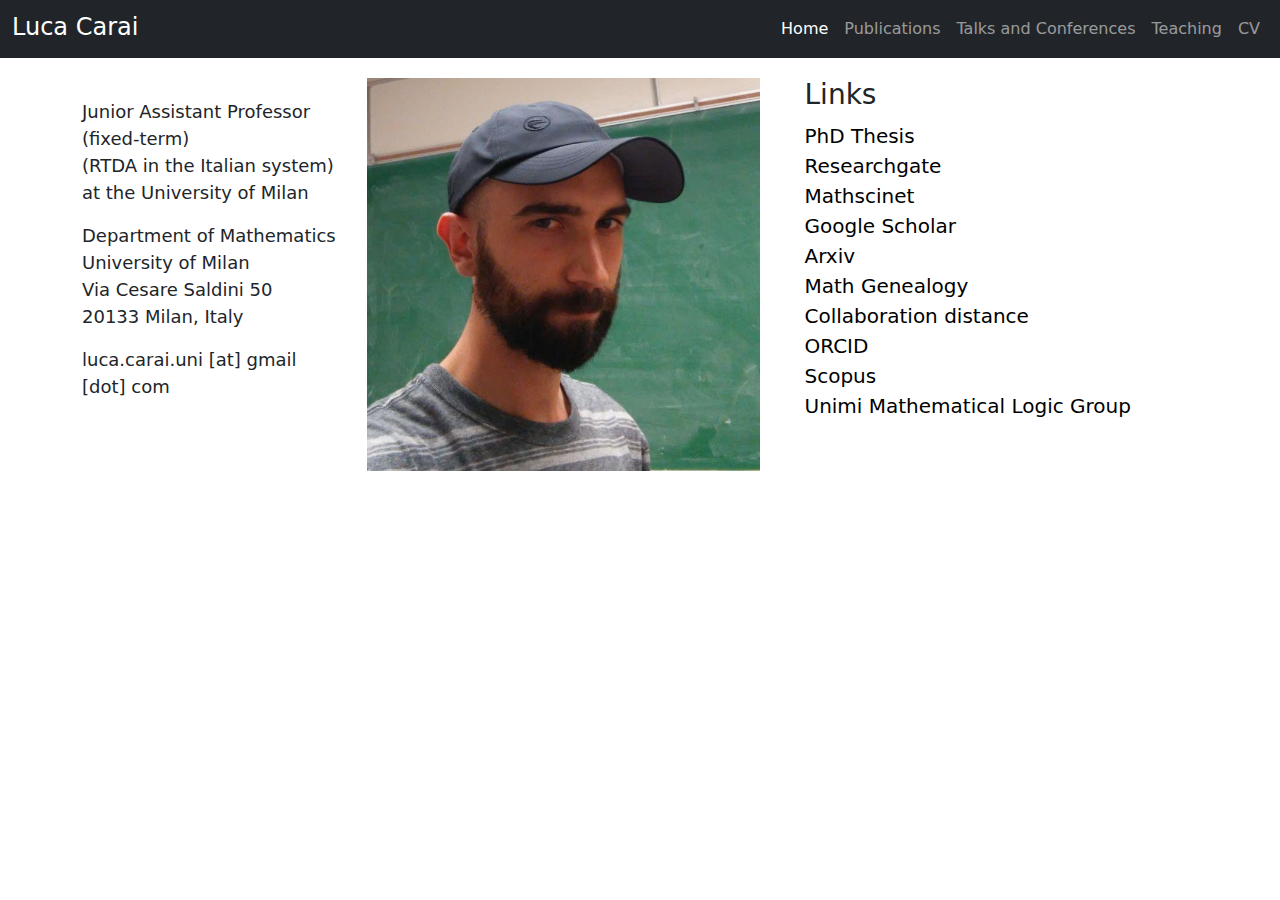
<file: index.html>
<!DOCTYPE html>
<html lang="en">
<head>
  <title>Luca Carai</title>
  <meta charset="utf-8">
  <meta name="viewport" content="width=device-width, initial-scale=1">
  <link rel="icon" href="images/favicon.ico">
  <link rel="apple-touch-icon" sizes="180x180" href="images/apple-touch-icon.png">
  <link rel="icon" type="image/png" sizes="32x32" href="images/favicon-32x32.png">
  <link rel="icon" type="image/png" sizes="16x16" href="images/favicon-16x16.png">
  <link rel="manifest" href="images/site.webmanifest">
  <link href="https://cdn.jsdelivr.net/npm/bootstrap@5.1.2/dist/css/bootstrap.min.css" rel="stylesheet">
  <script src="https://cdn.jsdelivr.net/npm/bootstrap@5.1.2/dist/js/bootstrap.bundle.min.js"></script>
  <link rel="stylesheet" href="assets/css/main.css" />
</head>
<body>



  <!-- Navbar -->
  <nav class="navbar navbar-expand-sm bg-dark navbar-dark">
    <div class="container-fluid">
      <span class="navbar-brand" style="padding: 5px 0px 0px;">
        <h4>Luca Carai</h4>
      </span>
      <button type="button" data-bs-toggle="collapse" data-bs-target="#navbarNav" class="navbar-toggler" aria-controls="navbarNav" aria-expanded="false" aria-label="Toggle navigation">
        <span class="navbar-toggler-icon"></span>
      </button>
      <div class="collapse navbar-collapse" id="navbarNav">
        <ul class="navbar-nav ms-auto">
          <li class="nav-item">
            <a class="nav-link active" href="index.html">Home</a>
          </li>
          <li class="nav-item">
            <a class="nav-link" href="publications.html">Publications</a>
          </li>
          <li class="nav-item">
            <a class="nav-link" href="talksconferences.html">Talks and Conferences</a>
          </li>
          <li class="nav-item">
            <a class="nav-link" href="teaching.html">Teaching</a>
          </li>
          <li class="nav-item">
            <a class="nav-link" href="cv.html">CV</a>
          </li>
        </ul>
      </div>
    </div>
  </nav>


<div class="container" style="margin-top: 20px;">

    <div class="row">
      <div class="col-lg-3">
        <!-- <h2>Luca Carai</h2> -->
        <p class="employment">Junior Assistant Professor (fixed-term)<br> (RTDA in the Italian system) <br> at the University of Milan</p>
        <p class="address">Department of Mathematics <br> University of Milan <br> Via Cesare Saldini 50 <br> 20133 Milan, Italy

 </p>
        <p class="ea">luca.ca<span style="display: none;">+sp</span>rai.uni [a<span style="display: none;">+sp</span>t] gm<span style="display: none;">+sp</span>ail [do<span style="display: none;">+sp</span>t] com</p>



      </div>
      <div class="col-lg" style="margin-right: 20px;">  <img class="img-fluid" src="images/photo.jpg" >
      </div>

      <div class="col-lg">
        <h3 style="margin-bottom: 10px;">Links</h3>
        <div class="link-list">
          <a href="thesis/Luca Carai-PhD thesis-New directions in duality theory for modal logic.pdf">PhD Thesis</a><br/>
          <a href="https://www.researchgate.net/profile/Luca-Carai">Researchgate</a><br/>
          <a href="https://mathscinet.ams.org/mathscinet/MRAuthorID/1343866">Mathscinet</a><br/>
          <a href="https://scholar.google.com/citations?user=IHY6mlQAAAAJ">Google Scholar</a><br/>
          <a href="https://arxiv.org/search/math?searchtype=author&query=Carai%2C+L">Arxiv</a><br/>
          <a href="https://www.mathgenealogy.org/id.php?id=275728">Math Genealogy</a><br/>
          <!-- <a href="https://mathscinet.ams.org/mathscinet/freeTools.html?AuthorSourceName=luca%20carai">Collaboration distance</a><br/> -->
          <!-- <a href="https://mathscinet.ams.org/mathscinet/collaborationDistance.html?group_source=1343866">Collaboration distance</a><br/> -->
          <a href="https://mathscinet.ams.org/mathscinet/freetools/collab-dist?source=1343866">Collaboration distance</a><br/>
          <a href="https://orcid.org/0000-0001-9545-2365">ORCID</a><br/>
          <a href="https://www.scopus.com/authid/detail.uri?authorId=57211331482">Scopus</a><br/>
          <!-- <a href="https://barcinologic.github.io/web/">Barcino Group</a><br/> -->
          <a href="https://matematica.unimi.it/it/ricerca/attivita-e-risultati-di-ricerca/aree-e-linee-di-ricerca/logica-matematica">Unimi Mathematical Logic Group</a><br/>



</div>

      </div>
        </div>

</div>


  </body>
  </html>
</file>
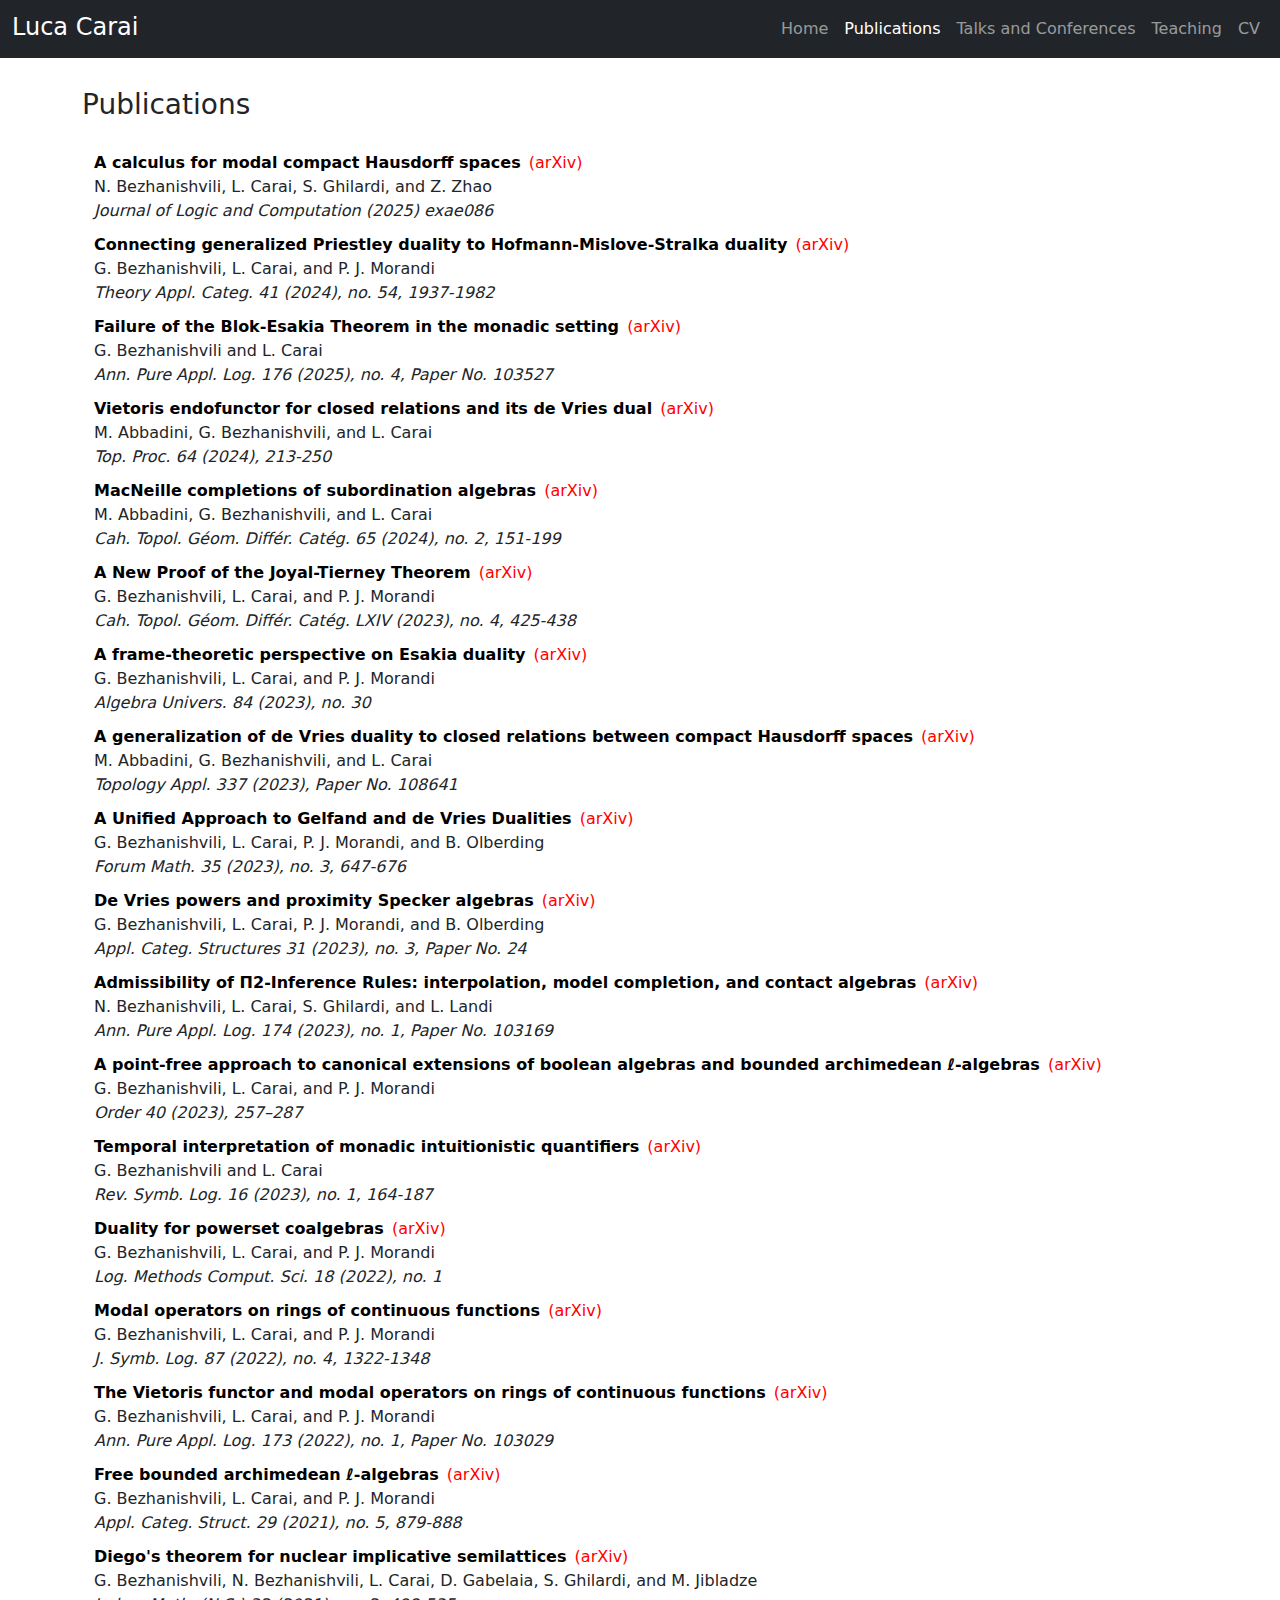
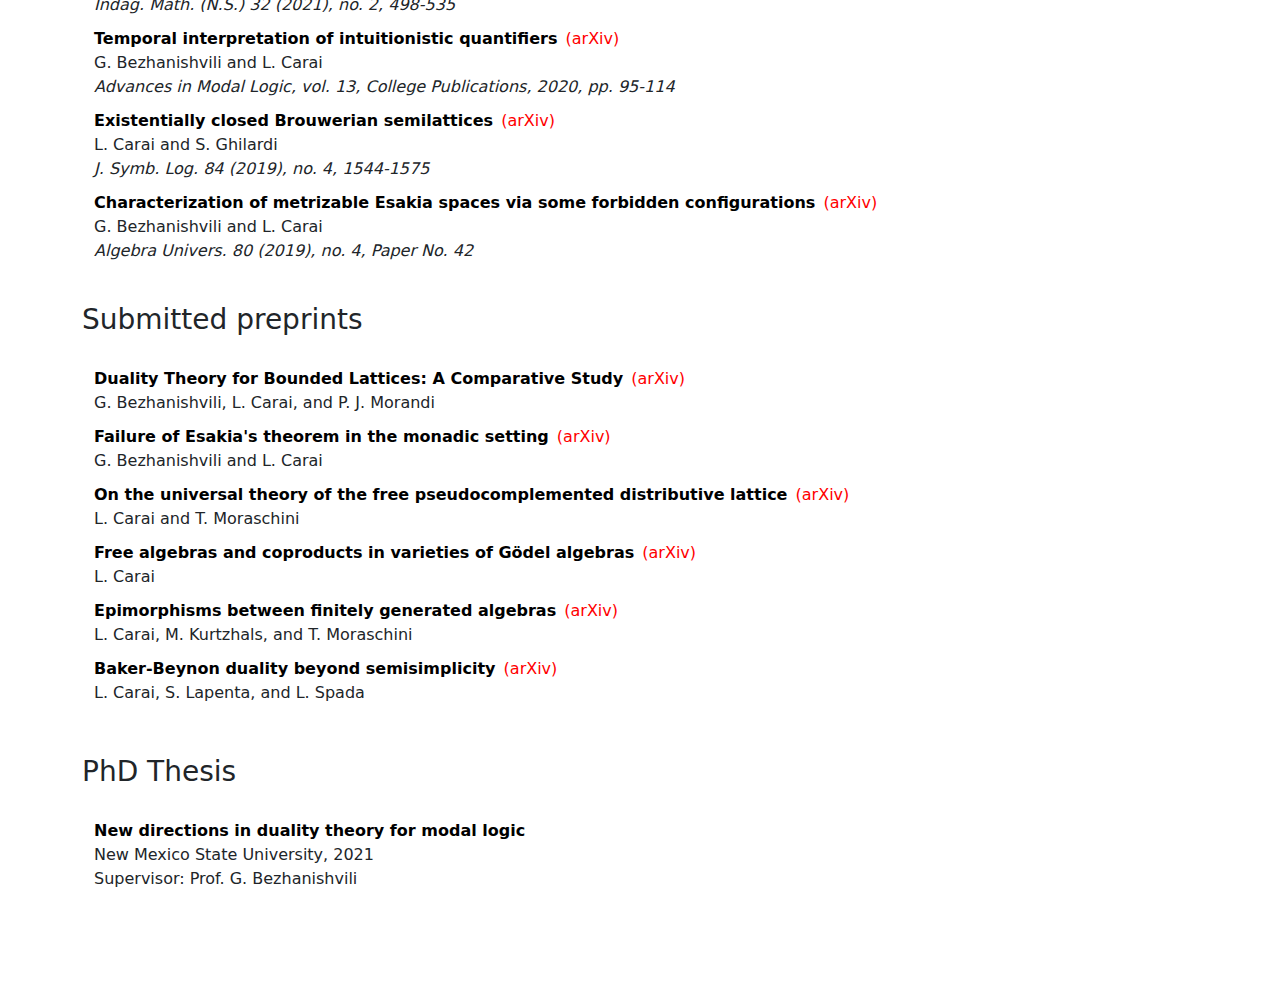
<file: publications.html>
<!DOCTYPE html>
<html lang="en">

<head>
  <title>Luca Carai - Publications</title>
  <meta charset="utf-8">
  <meta name="viewport" content="width=device-width, initial-scale=1">
  <link rel="icon" href="images/favicon.ico">
  <link rel="apple-touch-icon" sizes="180x180" href="images/apple-touch-icon.png">
  <link rel="icon" type="image/png" sizes="32x32" href="images/favicon-32x32.png">
  <link rel="icon" type="image/png" sizes="16x16" href="images/favicon-16x16.png">
  <link rel="manifest" href="images/site.webmanifest">
  <link href="https://cdn.jsdelivr.net/npm/bootstrap@5.1.2/dist/css/bootstrap.min.css" rel="stylesheet">
  <script src="https://cdn.jsdelivr.net/npm/bootstrap@5.1.2/dist/js/bootstrap.bundle.min.js"></script>
  <link rel="stylesheet" href="assets/css/main.css" />
</head>

<body>



  <!-- Navbar -->
  <nav class="navbar navbar-expand-sm bg-dark navbar-dark">
    <div class="container-fluid">
      <span class="navbar-brand" style="padding: 5px 0px 0px;">
        <h4>Luca Carai</h4>
      </span>
      <button type="button" data-bs-toggle="collapse" data-bs-target="#navbarNav" class="navbar-toggler" aria-controls="navbarNav" aria-expanded="false" aria-label="Toggle navigation">
        <span class="navbar-toggler-icon"></span>
      </button>
      <div class="collapse navbar-collapse" id="navbarNav">
        <ul class="navbar-nav ms-auto">
          <li class="nav-item">
            <a class="nav-link" href="index.html">Home</a>
          </li>
          <li class="nav-item">
            <a class="nav-link active" href="publications.html">Publications</a>
          </li>
          <li class="nav-item">
            <a class="nav-link" href="talksconferences.html">Talks and Conferences</a>
          </li>
          <li class="nav-item">
            <a class="nav-link" href="teaching.html">Teaching</a>
          </li>
          <li class="nav-item">
            <a class="nav-link" href="cv.html">CV</a>
          </li>
        </ul>
      </div>
    </div>
  </nav>




  <div class="container" style="margin-top: 20px; margin-bottom: 30px;">

    <h3 class="major" style="margin-top: 30px; margin-bottom: 30px;">Publications</h3>
    <div class="container">
      <!-- A calculus for modal compact Hausdorff spaces -->
      <div class="paper">
        <span class="titleandarXiv">
          <a href="https://doi.org/10.1093/logcom/exae086" class="title">A calculus for modal compact Hausdorff spaces</a>
          <a href="https://arxiv.org/abs/2402.00528" class="arXivlink"></a>
        </span>
        <div class="authors">N. Bezhanishvili, L. Carai, S. Ghilardi, and Z. Zhao</div>
        <div class="journal">Journal of Logic and Computation (2025) exae086</div>
      </div>
      <!-- Connecting generalized Priestley duality to Hofmann-Mislove-Stralka duality -->
      <div class="paper">
        <span class="titleandarXiv">
          <a href="http://tac.mta.ca/tac/volumes/41/54/41-54abs.html" class="title">Connecting generalized Priestley duality to Hofmann-Mislove-Stralka duality</a>
          <a href="https://arxiv.org/abs/2207.13938" class="arXivlink"></a>
        </span>
        <div class="authors">G. Bezhanishvili, L. Carai, and P. J. Morandi</div>
        <div class="journal">Theory Appl. Categ. 41 (2024), no. 54, 1937-1982</div>
      </div>
      <!-- Failure of the Blok-Esakia Theorem in the monadic setting -->
      <div class="paper">
        <span class="titleandarXiv">
          <a href="https://doi.org/10.1016/j.apal.2024.103527" class="title">Failure of the Blok-Esakia Theorem in the monadic setting</a>
          <a href="https://arxiv.org/abs/2405.09401" class="arXivlink"></a>
        </span>
        <div class="authors">G. Bezhanishvili and L. Carai</div>
        <div class="journal">Ann. Pure Appl. Log. 176 (2025), no. 4, Paper No. 103527</div>
      </div>
      <!-- Vietoris endofunctor for closed relations and its de Vries dual -->
      <div class="paper">
        <span class="titleandarXiv">
          <a href="https://topology.nipissingu.ca/tp/reprints/v64/" class="title">Vietoris endofunctor for closed relations and its de Vries dual</a>
          <a href="https://arxiv.org/abs/2308.16823" class="arXivlink"></a>
        </span>
        <div class="authors">M. Abbadini, G. Bezhanishvili, and L. Carai</div>
        <div class="journal">Top. Proc. 64 (2024), 213-250</div>
      </div>
      <!-- Ideal and MacNeille completions of subordination algebras -->
      <div class="paper">
        <span class="titleandarXiv">
          <a href="https://cahierstgdc.com/wp-content/uploads/2024/04/ABBADINI-Al-LXV-2.pdf" class="title">MacNeille completions of subordination algebras</a>
          <a href="https://arxiv.org/abs/2211.02974" class="arXivlink"></a>
        </span>
        <div class="authors">M. Abbadini, G. Bezhanishvili, and L. Carai</div>
        <div class="journal">Cah. Topol. Géom. Différ. Catég. 65 (2024), no. 2, 151-199</div>
      </div>
      <!-- A New Proof of the Joyal-Tierney Theorem -->
      <div class="paper">
        <span class="titleandarXiv">
          <a href="http://cahierstgdc.com/wp-content/uploads/2023/10/BEZHANISHVILI-CARAI-MORANDI-LXIV-4-1.pdf" class="title">A New Proof of the Joyal-Tierney Theorem</a>
          <a href="https://arxiv.org/abs/2304.12651" class="arXivlink"></a>
        </span>
        <div class="authors">G. Bezhanishvili, L. Carai, and P. J. Morandi</div>
        <div class="journal">Cah. Topol. Géom. Différ. Catég. LXIV (2023), no. 4, 425-438</div>
      </div>
      <!-- A frame-theoretic perspective on Esakia duality -->
      <div class="paper">
        <span class="titleandarXiv">
          <a href="https://doi.org/10.1007/s00012-023-00827-3" class="title">A frame-theoretic perspective on Esakia duality</a>
          <a href="https://arxiv.org/abs/2302.07913" class="arXivlink"></a>
        </span>
        <div class="authors">G. Bezhanishvili, L. Carai, and P. J. Morandi</div>
        <div class="journal">Algebra Univers. 84 (2023), no. 30</div>
      </div>
      <!-- A generalization of de Vries duality to closed relations between compact Hausdorff spaces -->
      <div class="paper">
        <span class="titleandarXiv">
          <a href="https://doi.org/10.1016/j.topol.2023.108641" class="title">A generalization of de Vries duality to closed relations between compact Hausdorff spaces</a>
          <a href="https://arxiv.org/abs/2206.05711" class="arXivlink"></a>
        </span>
        <div class="authors">M. Abbadini, G. Bezhanishvili, and L. Carai</div>
        <div class="journal">Topology Appl. 337 (2023), Paper No. 108641</div>
      </div>
      <!-- A Unified Approach to Gelfand and de Vries Dualities -->
      <div class="paper">
        <span class="titleandarXiv">
          <a href="https://doi.org/10.1515/forum-2022-0096" class="title">A Unified Approach to Gelfand and de Vries Dualities</a>
          <a href="https://arxiv.org/abs/2203.13795" class="arXivlink"></a>
        </span>
        <div class="authors">G. Bezhanishvili, L. Carai, P. J. Morandi, and B. Olberding</div>
        <div class="journal">Forum Math. 35 (2023), no. 3, 647-676</div>
      </div>
      <!-- De Vries powers and proximity Specker algebras -->
      <div class="paper">
        <span class="titleandarXiv">
          <a href="https://doi.org/10.1007/s10485-023-09714-3" class="title">De Vries powers and proximity Specker algebras</a>
          <a href="https://arxiv.org/abs/2201.04423" class="arXivlink"></a>
        </span>
        <div class="authors">G. Bezhanishvili, L. Carai, P. J. Morandi, and B. Olberding</div>
        <div class="journal">Appl. Categ. Structures 31 (2023), no. 3, Paper No. 24</div>
      </div>
      <!-- Admissibility of Π2-Inference Rules: interpolation, model completion, and contact algebras -->
      <div class="paper">
        <span class="titleandarXiv">
          <a href="https://doi.org/10.1016/j.apal.2022.103169" class="title">Admissibility of Π2-Inference Rules: interpolation, model completion, and contact algebras</a>
          <a href="https://arxiv.org/abs/2201.06076" class="arXivlink"></a>
        </span>
        <div class="authors">N. Bezhanishvili, L. Carai, S. Ghilardi, and L. Landi</div>
        <div class="journal">Ann. Pure Appl. Log. 174 (2023), no. 1, Paper No. 103169</div>
      </div>
      <!-- A point-free approach to canonical extensions of boolean algebras and bounded archimedean ℓ-algebras -->
      <div class="paper">
        <span class="titleandarXiv">
          <a href="https://doi.org/10.1007/s11083-022-09609-3" class="title">A point-free approach to canonical extensions of boolean algebras and bounded archimedean ℓ-algebras</a>
          <a href="https://arxiv.org/abs/2105.08815" class="arXivlink"></a>
        </span>
        <div class="authors">G. Bezhanishvili, L. Carai, and P. J. Morandi</div>
        <div class="journal">Order 40 (2023), 257–287 </div>
      </div>
      <!-- Temporal interpretation of monadic intuitionistic quantifiers -->
      <div class="paper">
        <span class="titleandarXiv">
          <a href="https://doi.org/10.1017/S1755020321000496" class="title">Temporal interpretation of monadic intuitionistic quantifiers</a>
          <a href="https://arxiv.org/abs/2009.00218" class="arXivlink"></a>
        </span>
        <div class="authors">G. Bezhanishvili and L. Carai</div>
        <div class="journal">Rev. Symb. Log. 16 (2023), no. 1, 164-187</div>
      </div>
      <!-- Duality for powerset coalgebras -->
      <div class="paper">
        <span class="titleandarXiv">
          <a href="https://doi.org/10.46298/lmcs-18(1:27)2022" class="title">Duality for powerset coalgebras</a>
          <a href="https://arxiv.org/abs/2008.01849" class="arXivlink"></a>
        </span>
        <div class="authors">G. Bezhanishvili, L. Carai, and P. J. Morandi</div>
        <div class="journal">Log. Methods Comput. Sci. 18 (2022), no. 1</div>
      </div>
      <!-- Modal operators on rings of continuous functions -->
      <div class="paper">
        <span class="titleandarXiv">
          <a href="https://doi.org/10.1017/jsl.2021.83" class="title">Modal operators on rings of continuous functions</a>
          <a href="https://arxiv.org/abs/1909.06912" class="arXivlink"></a>
        </span>
        <div class="authors">G. Bezhanishvili, L. Carai, and P. J. Morandi</div>
        <div class="journal">J. Symb. Log. 87 (2022), no. 4, 1322-1348</div>
      </div>
      <!-- The Vietoris functor and modal operators on rings of continuous functions -->
      <div class="paper">
        <span class="titleandarXiv">
          <a href="https://doi.org/10.1016/j.apal.2021.103029" class="title">The Vietoris functor and modal operators on rings of continuous functions</a>
          <a href="https://arxiv.org/abs/2010.16352" class="arXivlink"></a>
        </span>
        <div class="authors">G. Bezhanishvili, L. Carai, and P. J. Morandi</div>
        <div class="journal">Ann. Pure Appl. Log. 173 (2022), no. 1, Paper No. 103029</div>
      </div>
      <!-- Free bounded archimedean ℓ-algebras -->
      <div class="paper">
        <span class="titleandarXiv">
          <a href="https://doi.org/10.1007/s10485-021-09637-x" class="title">Free bounded archimedean ℓ-algebras</a>
          <a href="https://arxiv.org/abs/2008.01847" class="arXivlink"></a>
        </span>
        <div class="authors">G. Bezhanishvili, L. Carai, and P. J. Morandi</div>
        <div class="journal">Appl. Categ. Struct. 29 (2021), no. 5, 879-888</div>
      </div>
      <!-- Diego's theorem for nuclear implicative semilattices -->
      <div class="paper">
        <span class="titleandarXiv">
          <a href="https://doi.org/10.1016/j.indag.2020.12.005" class="title">Diego's theorem for nuclear implicative semilattices</a>
          <a href="https://arxiv.org/abs/2001.11060" class="arXivlink"></a>
        </span>
        <div class="authors">G. Bezhanishvili, N. Bezhanishvili, L. Carai, D. Gabelaia, S. Ghilardi, and M. Jibladze</div>
        <div class="journal">Indag. Math. (N.S.) 32 (2021), no. 2, 498-535</div>
      </div>
      <!-- Temporal interpretation of intuitionistic quantiers -->
      <div class="paper">
        <span class="titleandarXiv">
          <a href="http://www.aiml.net/volumes/volume13/Bezhanishvili-Carai.pdf" class="title">Temporal interpretation of intuitionistic quantifiers</a>
          <a href="https://arxiv.org/abs/2009.00176" class="arXivlink"></a>
        </span>
        <div class="authors">G. Bezhanishvili and L. Carai</div>
        <div class="journal">Advances in Modal Logic, vol. 13, College Publications, 2020, pp. 95-114</div>
      </div>
      <!-- Existentially closed Brouwerian semilattices -->
      <div class="paper">
        <span class="titleandarXiv">
          <a href="https://doi.org/10.1017/jsl.2019.71" class="title">Existentially closed Brouwerian semilattices</a>
          <a href="https://arxiv.org/abs/1702.08352" class="arXivlink"></a>
        </span>
        <div class="authors">L. Carai and S. Ghilardi</div>
        <div class="journal">J. Symb. Log. 84 (2019), no. 4, 1544-1575</div>
      </div>
      <!-- Characterization of metrizable Esakia spaces via some forbidden configurations -->
      <div class="paper">
        <span class="titleandarXiv">
          <a href="https://doi.org/10.1007/s00012-019-0616-2" class="title">Characterization of metrizable Esakia spaces via some forbidden configurations</a>
          <a href="https://arxiv.org/abs/2009.00168" class="arXivlink"></a>
        </span>
        <div class="authors">G. Bezhanishvili and L. Carai</div>
        <div class="journal">Algebra Univers. 80 (2019), no. 4, Paper No. 42</div>
      </div>
    </div>


    <!-- <h3 class="major" style="margin-top: 40px; margin-bottom: 30px;">Preprints</h3> -->
    <h3 class="major" style="margin-top: 40px; margin-bottom: 30px;">Submitted preprints</h3>
    <div class="container">
      <!-- Duality Theory for Bounded Lattices: A Comparative Study  -->
      <div class="paper">
        <span class="titleandarXiv">
          <span class="title">Duality Theory for Bounded Lattices: A Comparative Study</span>
          <a href="https://arxiv.org/abs/2502.21307" class="arXivlink"></a>
        </span>
        <div class="authors">G. Bezhanishvili, L. Carai, and P. J. Morandi</div>
      </div>
      <!-- Failure of Esakia's theorem in the monadic setting  -->
      <div class="paper">
        <span class="titleandarXiv">
          <span class="title">Failure of Esakia's theorem in the monadic setting</span>
          <a href="https://arxiv.org/abs/2409.05607" class="arXivlink"></a>
        </span>
        <div class="authors">G. Bezhanishvili and L. Carai</div>
      </div>
      <!-- On the universal theory of the free pseudocomplemented distributive lattice  -->
      <div class="paper">
        <span class="titleandarXiv">
          <span class="title">On the universal theory of the free pseudocomplemented distributive lattice</span>
          <a href="https://arxiv.org/abs/2409.03640" class="arXivlink"></a>
        </span>
        <div class="authors">L. Carai and T. Moraschini</div>
      </div>
      <!-- Free algebras and coproducts in varieties of Gödel algebras -->
      <div class="paper">
        <span class="titleandarXiv">
          <span class="title">Free algebras and coproducts in varieties of Gödel algebras</span>
          <a href="https://arxiv.org/abs/2406.05480" class="arXivlink"></a>
        </span>
        <div class="authors">L. Carai</div>
      </div>
      <!-- Epimorphisms between finitely generated algebras -->
      <div class="paper">
        <span class="titleandarXiv">
          <span class="title">Epimorphisms between finitely generated algebras</span>
          <a href="https://arxiv.org/abs/2402.14745" class="arXivlink"></a>
        </span>
        <div class="authors">L. Carai, M. Kurtzhals, and T. Moraschini</div>
      </div>
      <!-- Baker-Beynon duality beyond semisimplicity -->
      <div class="paper">
        <span class="titleandarXiv">
          <span class="title">Baker-Beynon duality beyond semisimplicity</span>
          <a href="https://arxiv.org/abs/2310.13427" class="arXivlink"></a>
        </span>
        <div class="authors">L. Carai, S. Lapenta, and L. Spada</div>
      </div>
    </div>

      <h3 class="major" style="margin-top: 50px; margin-bottom: 30px;">PhD Thesis</h3>
      <div class="container" style="margin-bottom: 100px;">
        <div class="paper">
        <span class="titleandarXiv">
        <a href="thesis/Luca Carai-PhD thesis-New directions in duality theory for modal logic.pdf" class="title">New directions in duality theory for modal logic</a>
  </span>
  <div class="authors">New Mexico State University, 2021</div>
  <div class="authors">Supervisor: Prof. G. Bezhanishvili</div>
  </div>
  </div>





</body>

</html>
</file>
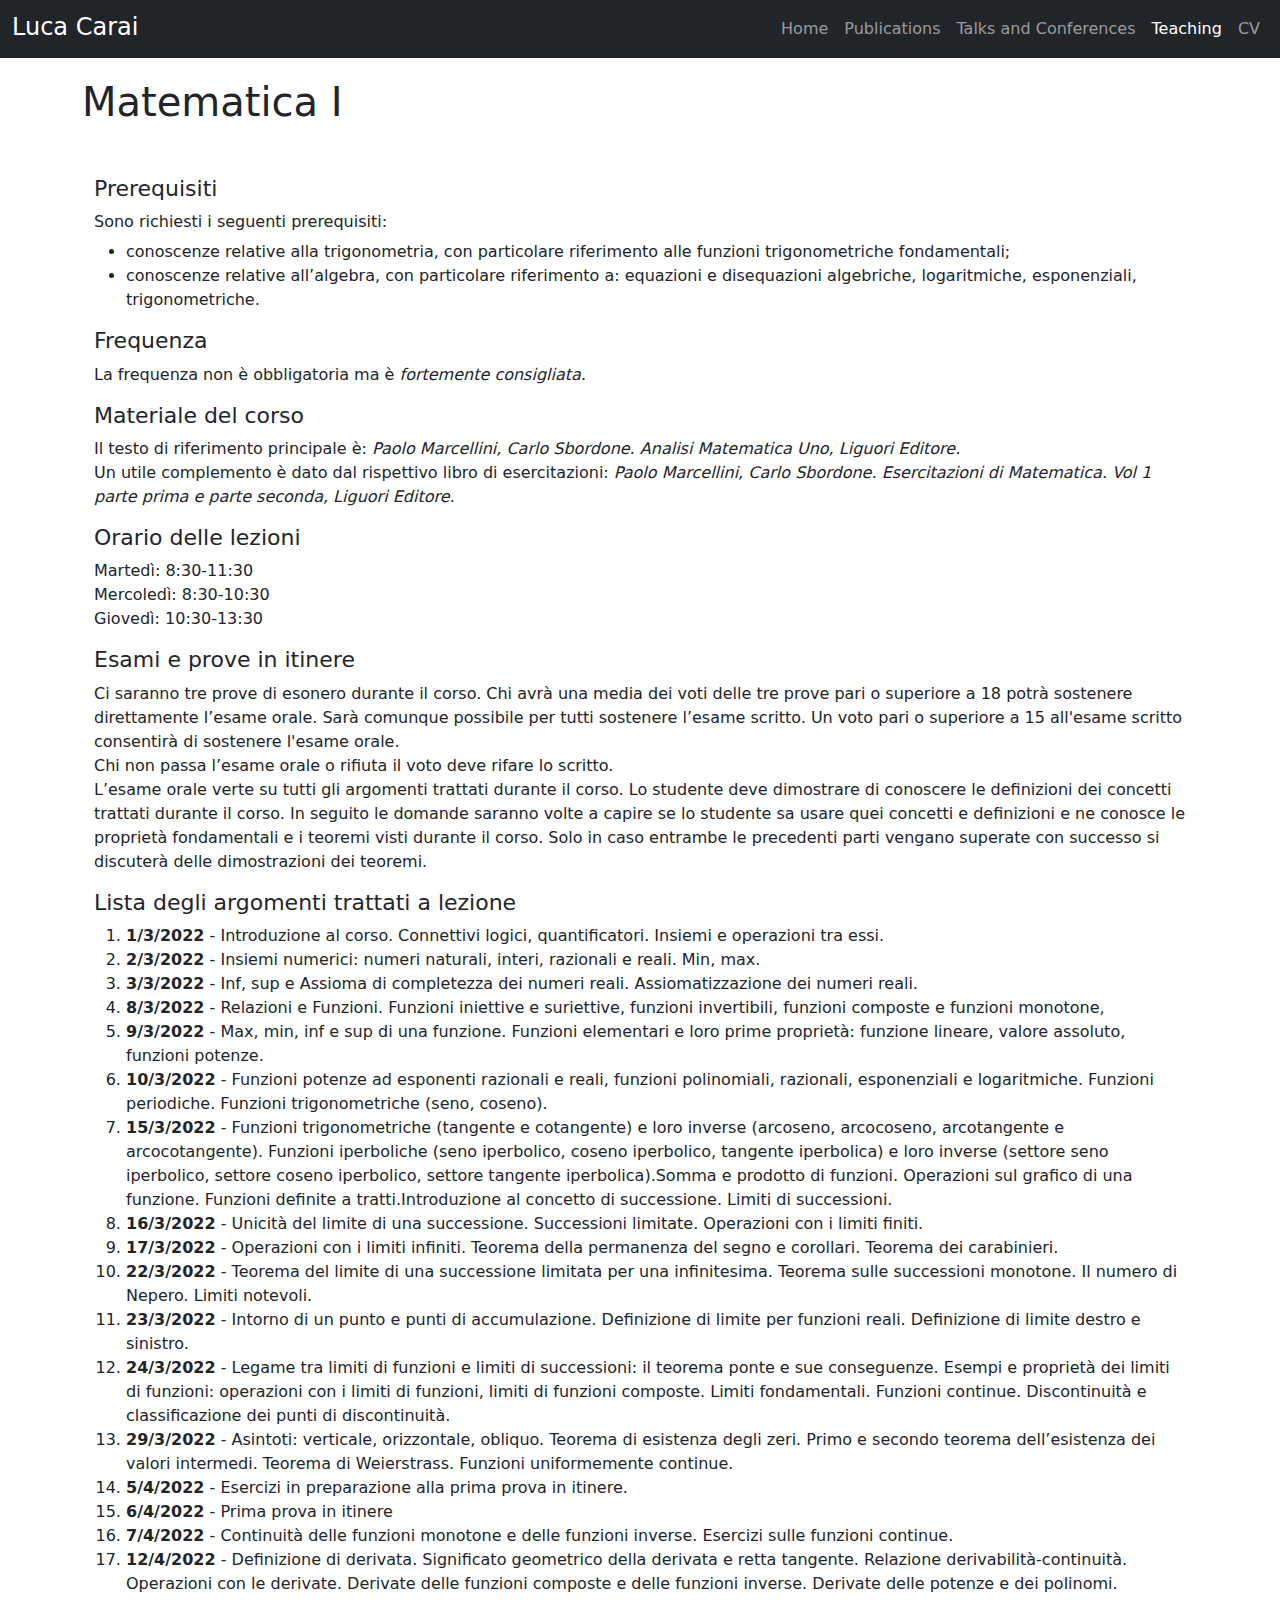
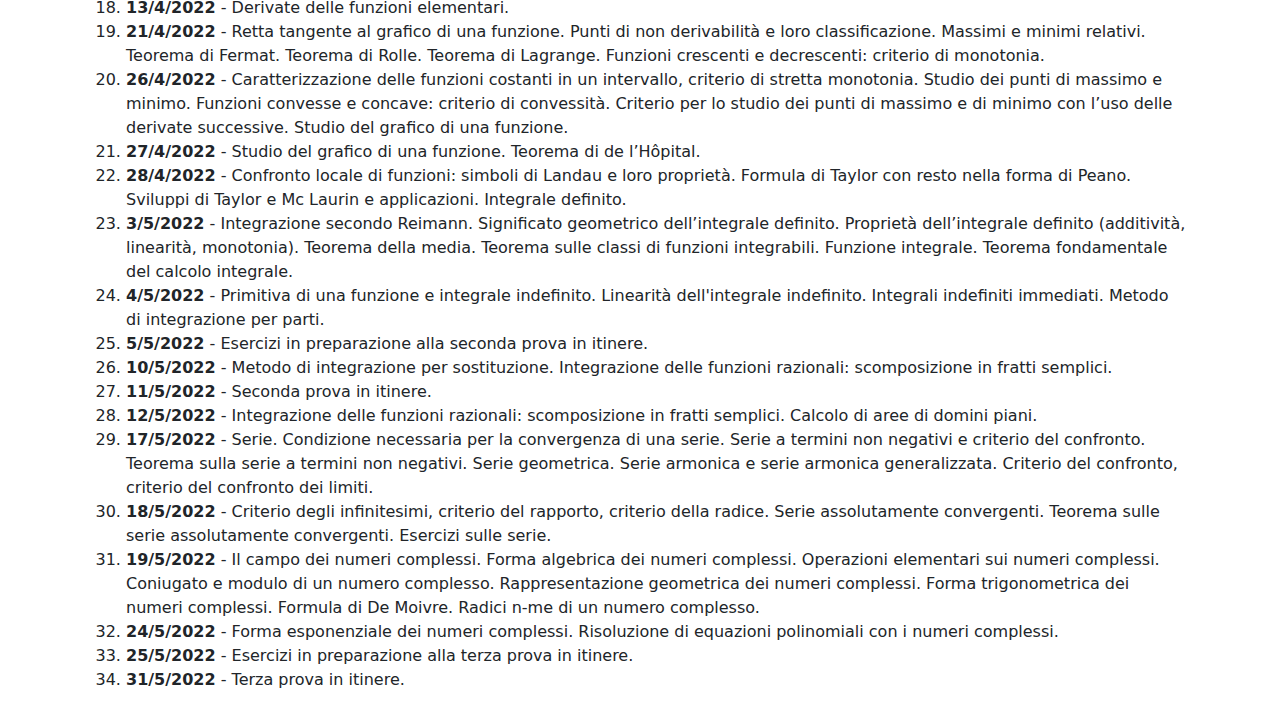
<file: teaching/MatematicaI2022.html>
<!DOCTYPE html>
<html lang="en">

<head>
  <title>Luca Carai - Matematica I</title>
  <meta charset="utf-8">
  <meta name="viewport" content="width=device-width, initial-scale=1">
  <link rel="icon" href="../images/favicon.ico">
  <link rel="apple-touch-icon" sizes="180x180" href="../images/apple-touch-icon.png">
  <link rel="icon" type="image/png" sizes="32x32" href="../images/favicon-32x32.png">
  <link rel="icon" type="image/png" sizes="16x16" href="../images/favicon-16x16.png">
  <link rel="manifest" href="../images/site.webmanifest">
  <link href="https://cdn.jsdelivr.net/npm/bootstrap@5.1.2/dist/css/bootstrap.min.css" rel="stylesheet">
  <script src="https://cdn.jsdelivr.net/npm/bootstrap@5.1.2/dist/js/bootstrap.bundle.min.js"></script>
  <link rel="stylesheet" href="../assets/css/main.css" />
</head>

<body>



  <!-- Navbar -->
  <nav class="navbar navbar-expand-sm bg-dark navbar-dark">
    <div class="container-fluid">
      <span class="navbar-brand" style="padding: 5px 0px 0px;">
        <h4>Luca Carai</h4>
      </span>
      <button type="button" data-bs-toggle="collapse" data-bs-target="#navbarNav" class="navbar-toggler" aria-controls="navbarNav" aria-expanded="false" aria-label="Toggle navigation">
        <span class="navbar-toggler-icon"></span>
      </button>
      <div class="collapse navbar-collapse" id="navbarNav">
        <ul class="navbar-nav ms-auto">
          <li class="nav-item">
            <a class="nav-link" href="..\index.html">Home</a>
          </li>
          <li class="nav-item">
            <a class="nav-link" href="..\publications.html">Publications</a>
          </li>
          <li class="nav-item">
            <a class="nav-link" href="..\talksconferences.html">Talks and Conferences</a>
          </li>
          <li class="nav-item">
            <a class="nav-link active" href="..\teaching.html">Teaching</a>
          </li>
          <li class="nav-item">
            <a class="nav-link" href="..\cv.html">CV</a>
          </li>
        </ul>
      </div>
    </div>
  </nav>


  <div class="container" style="margin-top: 20px;">

    <h1 class="major">Matematica I</h1>

    <div class="container">

      <div class="subsection">
        <h1>Prerequisiti</h1>
        <p>
          Sono richiesti i seguenti prerequisiti:
        <ul style="margin-top: -10px;">
          <li>conoscenze relative alla trigonometria, con particolare riferimento alle funzioni
            trigonometriche fondamentali;</li>
          <li>conoscenze relative all’algebra, con particolare riferimento a: equazioni e disequazioni
            algebriche, logaritmiche, esponenziali, trigonometriche.</li>
        </ul>
        </p>
      </div>

      <div class="subsection">
        <h1>Frequenza</h1>
        <p>La frequenza non è obbligatoria ma è <em>fortemente consigliata.</em></p>
      </div>

      <div class="subsection">
        <h1>Materiale del corso</h1>
        <p>
          Il testo di riferimento principale è: <em>Paolo Marcellini, Carlo Sbordone. Analisi Matematica Uno, Liguori Editore.</em> <br>
          Un utile complemento è dato dal rispettivo libro di esercitazioni: <em>Paolo Marcellini, Carlo Sbordone. Esercitazioni di Matematica. Vol 1 parte prima e parte seconda, Liguori Editore.</em>
        </p>
      </div>

      <div class="subsection">
        <h1>Orario delle lezioni</h1>
        <p>
          Martedì: 8:30-11:30 <br>
          Mercoledì: 8:30-10:30 <br>
          Giovedì: 10:30-13:30 <br>
        </p>
      </div>

      <div class="subsection">
        <h1>Esami e prove in itinere</h1>
        <p>
          Ci saranno tre prove di esonero durante il corso. Chi avrà una media dei voti delle tre prove pari o superiore a 18 potrà sostenere direttamente l’esame orale. Sarà comunque possibile per tutti sostenere l’esame scritto. Un voto pari o
          superiore a 15 all'esame scritto consentirà di sostenere l'esame orale. <br>
          Chi non passa l’esame orale o rifiuta il voto deve rifare lo scritto. <br>
          L’esame orale verte su tutti gli argomenti trattati durante il corso. Lo studente deve dimostrare di conoscere le definizioni dei concetti trattati durante il corso. In seguito le domande saranno volte a capire se lo studente sa usare quei
          concetti e definizioni e ne conosce le proprietà fondamentali e i teoremi visti durante il corso. Solo in caso entrambe le precedenti parti vengano superate con successo si discuterà delle dimostrazioni dei teoremi.
        </p>
      </div>

      <div class="subsection">
        <h1>Lista degli argomenti trattati a lezione</h1>
        <ol>
          <li> <b>1/3/2022</b> - Introduzione al corso. Connettivi logici, quantificatori. Insiemi e operazioni tra essi. </li>
          <li> <b>2/3/2022</b> - Insiemi numerici: numeri naturali, interi, razionali e reali. Min, max. </li>
          <li> <b>3/3/2022</b> - Inf, sup e Assioma di completezza dei numeri reali. Assiomatizzazione dei numeri reali.</li>
          <li> <b>8/3/2022</b> - Relazioni e Funzioni. Funzioni iniettive e suriettive, funzioni invertibili, funzioni composte e funzioni monotone, </li>
          <li> <b>9/3/2022</b> - Max, min, inf e sup di una funzione. Funzioni elementari e loro prime proprietà: funzione lineare, valore assoluto, funzioni potenze.</li>
          <li> <b>10/3/2022</b> - Funzioni potenze ad esponenti razionali e reali, funzioni polinomiali, razionali, esponenziali e logaritmiche. Funzioni periodiche. Funzioni trigonometriche (seno, coseno).</li>
          <li> <b>15/3/2022</b> - Funzioni trigonometriche (tangente e cotangente) e loro inverse (arcoseno, arcocoseno, arcotangente e arcocotangente). Funzioni iperboliche (seno iperbolico, coseno iperbolico, tangente iperbolica) e loro inverse
            (settore seno iperbolico, settore coseno iperbolico, settore tangente iperbolica).Somma e prodotto di funzioni. Operazioni sul grafico di una funzione. Funzioni definite a tratti.Introduzione al concetto di successione. Limiti di
            successioni.</li>
          <li> <b>16/3/2022</b> - Unicità del limite di una successione. Successioni limitate. Operazioni con i limiti finiti.</li>
          <li> <b>17/3/2022</b> - Operazioni con i limiti infiniti. Teorema della permanenza del segno e corollari. Teorema dei carabinieri. </li>
          <li> <b>22/3/2022</b> - Teorema del limite di una successione limitata per una infinitesima. Teorema sulle successioni monotone. Il numero di Nepero. Limiti notevoli.</li>
          <li> <b>23/3/2022</b> - Intorno di un punto e punti di accumulazione. Definizione di limite per funzioni reali. Definizione di limite destro e sinistro. </li>
          <li> <b>24/3/2022</b> - Legame tra limiti di funzioni e limiti di successioni: il teorema ponte e sue conseguenze. Esempi e proprietà dei limiti di funzioni: operazioni con i limiti di funzioni, limiti di funzioni composte. Limiti
            fondamentali. Funzioni continue. Discontinuità e classificazione dei punti di discontinuità. </li>
          <li> <b>29/3/2022</b> - Asintoti: verticale, orizzontale, obliquo. Teorema di esistenza degli zeri. Primo e secondo teorema dell’esistenza dei valori intermedi. Teorema di Weierstrass. Funzioni uniformemente continue. </li>
          <li> <b>5/4/2022</b> - Esercizi in preparazione alla prima prova in itinere. </li>
          <li> <b>6/4/2022</b> - Prima prova in itinere </li>
          <li> <b>7/4/2022</b> - Continuità delle funzioni monotone e delle funzioni inverse. Esercizi sulle funzioni continue.</li>
          <li> <b>12/4/2022</b> - Definizione di derivata. Significato geometrico della derivata e retta tangente. Relazione derivabilità-continuità. Operazioni con le derivate. Derivate delle funzioni composte e delle funzioni inverse. Derivate delle potenze e dei polinomi.</li>
          <li> <b>13/4/2022</b> - Derivate delle funzioni elementari.</li>
          <li> <b>21/4/2022</b> - Retta tangente al grafico di una funzione. Punti di non derivabilità e loro classificazione. Massimi e minimi relativi. Teorema di Fermat. Teorema di Rolle. Teorema di Lagrange. Funzioni crescenti e decrescenti: criterio di monotonia.</li>
          <li> <b>26/4/2022</b> - Caratterizzazione delle funzioni costanti in un intervallo, criterio di stretta monotonia. Studio dei punti di massimo e minimo. Funzioni convesse e concave: criterio di convessità. Criterio per lo studio dei punti di massimo e di minimo con l’uso delle derivate successive. Studio del grafico di una funzione.</li>
          <li> <b>27/4/2022</b> - Studio del grafico di una funzione. Teorema di de l’Hôpital.</li>
            <li> <b>28/4/2022</b> - Confronto locale di funzioni: simboli di Landau e loro proprietà. Formula di Taylor con resto nella forma di Peano.  Sviluppi di Taylor e Mc Laurin e applicazioni. Integrale definito.</li>
              <li> <b>3/5/2022</b> - Integrazione secondo Reimann. Significato geometrico dell’integrale definito. Proprietà dell’integrale definito (additività, linearità, monotonia). Teorema della media. Teorema sulle classi di funzioni integrabili. Funzione integrale. Teorema fondamentale del calcolo integrale.</li>
<li> <b>4/5/2022</b> - Primitiva di una funzione e integrale indefinito. Linearità dell'integrale indefinito. Integrali indefiniti immediati. Metodo di integrazione per parti.
<li> <b>5/5/2022</b> - Esercizi in preparazione alla seconda prova in itinere. </li>
<li> <b>10/5/2022</b> - Metodo di integrazione per sostituzione. Integrazione delle funzioni razionali: scomposizione in fratti semplici. </li>
<li> <b>11/5/2022</b> - Seconda prova in itinere. </li>
<li> <b>12/5/2022</b> - Integrazione delle funzioni razionali: scomposizione in fratti semplici. Calcolo di aree di domini piani. </li>
<li> <b>17/5/2022</b> - Serie. Condizione necessaria per la convergenza di una serie. Serie a termini non negativi e criterio del confronto. Teorema sulla serie a termini non negativi. Serie geometrica. Serie armonica e serie armonica generalizzata. Criterio del confronto, criterio del confronto dei limiti. </li>
<li> <b>18/5/2022</b> - Criterio degli infinitesimi, criterio del rapporto, criterio della radice.  Serie assolutamente convergenti. Teorema sulle serie assolutamente convergenti. Esercizi sulle serie.</li>
<li> <b>19/5/2022</b> - Il campo dei numeri complessi. Forma algebrica dei numeri complessi. Operazioni elementari sui numeri complessi. Coniugato e modulo di un numero complesso. Rappresentazione geometrica dei numeri complessi. Forma trigonometrica dei numeri complessi. Formula di De Moivre. Radici n-me di un numero complesso.</li>
<li> <b>24/5/2022</b> - Forma esponenziale dei numeri complessi. Risoluzione di equazioni polinomiali con i numeri complessi. </li>
<li> <b>25/5/2022</b> - Esercizi in preparazione alla terza prova in itinere. </li>
<li> <b>31/5/2022</b> - Terza prova in itinere. </li>
</ol>
      </div>

    </div>


</body>

</html>
</file>
<file: assets/css/main.css>
html{
  overflow-y: scroll;
}

h1.major{
  margin-bottom: 50px;
}

.paper{
  margin-bottom: 10px;
}

.paper > .journal{
  font-style: italic;
}

.paper > .titleandarXiv > a.title{
  /* font-size: 20px; */
  font-weight: bold;
  color: black;
}

.paper > .titleandarXiv > a.title:link{
  text-decoration: none;
}

.paper > .titleandarXiv > a.title:hover{
  text-decoration: underline;
}

.paper > .titleandarXiv > span.title{
  /* font-size: 20px; */
  font-weight: bold;
  color: black;
}

.paper > .titleandarXiv > a.arXivlink{
  margin-left: 3px;
  /* font-size: 20px; */
  color: red;
}

.paper > .titleandarXiv > a.arXivlink::after{
  content: "(arXiv)";
}

.paper > .titleandarXiv > a.arXivlink:link{
  text-decoration: none;
}

.paper > .titleandarXiv > a.arXivlink:hover{
  text-decoration: underline;
}

.talk{
  margin-bottom: 10px;
}

.talk > .titleandslides > span.title{
  /* font-size: 20px; */
  font-weight: bold;
  color: black;
}

.talk > .titleandslides > a.slides{
  margin-left: 3px;
  /* font-size: 20px; */
}

.talk > .titleandslides > a.slides::after{
  content: "(slides)";
}

.talk > .titleandslides > a.slides:link{
  text-decoration: none;
}

.talk > .titleandslides > a.slides:hover{
  text-decoration: underline;
}

.link-list > a{
  font-size: 20px;
  color: black;
}

.link-list > a:link{
  text-decoration: none;
}

.link-list > a:hover{
  text-decoration: underline;
}

p.employment{
  margin-top: 20px;
  font-size: 18px;
}

p.address{
  font-size: 18px;
}

p.ea{
  font-size: 18px;
}

.course{
  margin-bottom: 20px;
}

.course > a.courselink{
  /* font-size: 22px; */
  color: black;
}

.course > a.courselink:link{
  text-decoration: none;
}

.course > a.courselink:hover{
  text-decoration: underline;
}

.subsection > h1{
  font-size: 22px;
}
</file>
